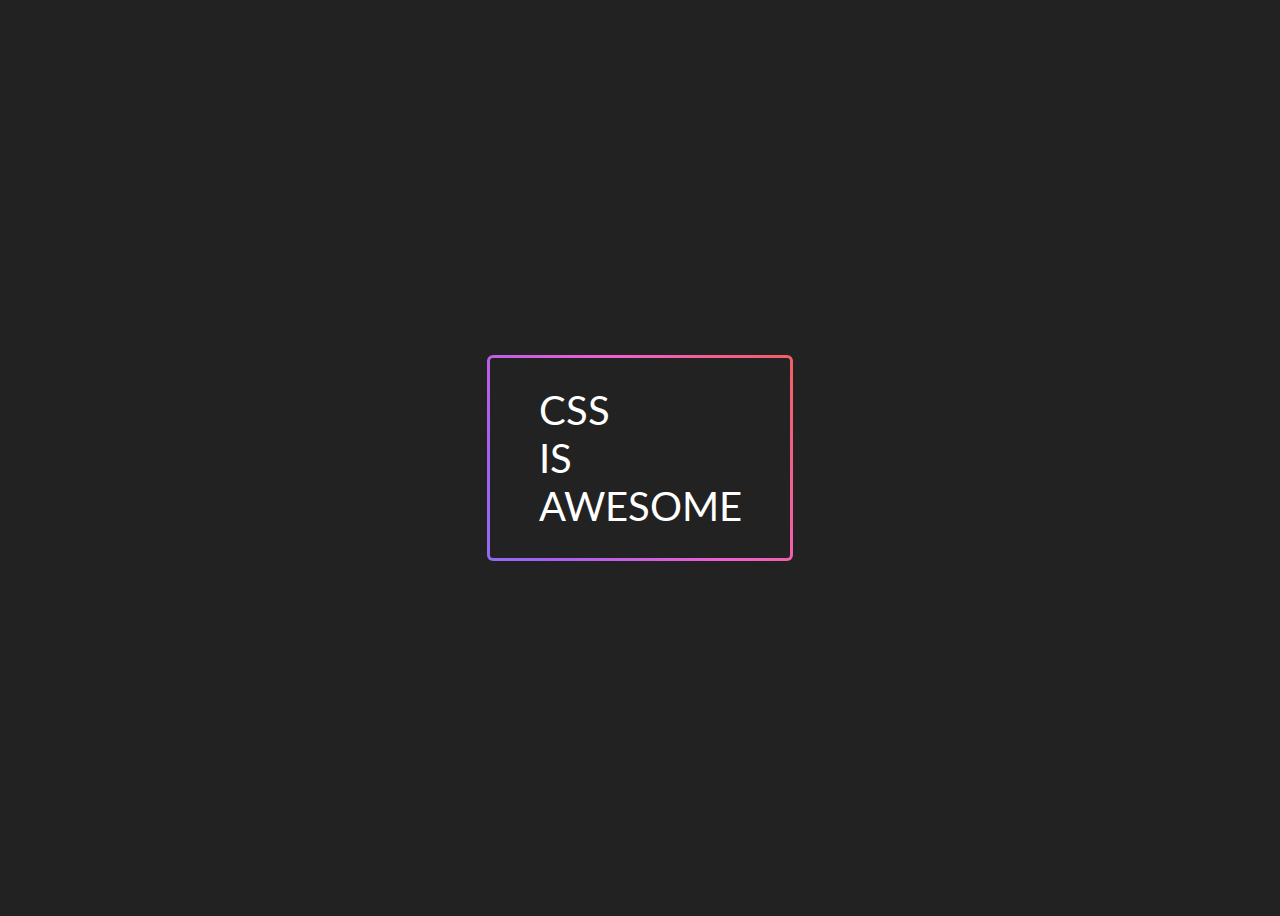
<file: gradient-border.html>
<!DOCTYPE html>
<html lang="en">
  <head>
    <meta charset="UTF-8" />
    <meta http-equiv="X-UA-Compatible" content="IE=edge" />
    <meta name="viewport" content="width=device-width, initial-scale=1.0" />
    <title>Document</title>
    <style>
      @import url("https://fonts.googleapis.com/css?family=Lato:300");
      body {
        display: flex;
        justify-content: center;
        align-items: center;
        height: 100vh;
        background: #222;
      }

      .gradient-border {
        --border-width: 3px;
        position: relative;
        display: flex;
        justify-content: center;
        align-items: center;
        width: 300px;
        height: 200px;
        font-family: Lato, sans-serif;
        font-size: 2.5rem;
        text-transform: uppercase;
        color: white;
        background: #222;
        border-radius: var(--border-width);
      }
      .gradient-border::after {
        position: absolute;
        content: "";
        top: calc(-1 * var(--border-width));
        left: calc(-1 * var(--border-width));
        z-index: -1;
        width: calc(100% + var(--border-width) * 2);
        height: calc(100% + var(--border-width) * 2);
        background: linear-gradient(
          60deg,
          #5f86f2,
          #a65ff2,
          #f25fd0,
          #f25f61,
          #f2cb5f,
          #abf25f,
          #5ff281,
          #5ff2f0
        );
        background-size: 300% 300%;
        background-position: 0 50%;
        border-radius: calc(2 * var(--border-width));
        animation: moveGradient 4s alternate infinite;
      }

      @keyframes moveGradient {
        50% {
          background-position: 100% 50%;
        }
      }
    </style>
  </head>
  <body>
    <div class="gradient-border">css<br />is<br />awesome</div>
  </body>
</html>
</file>
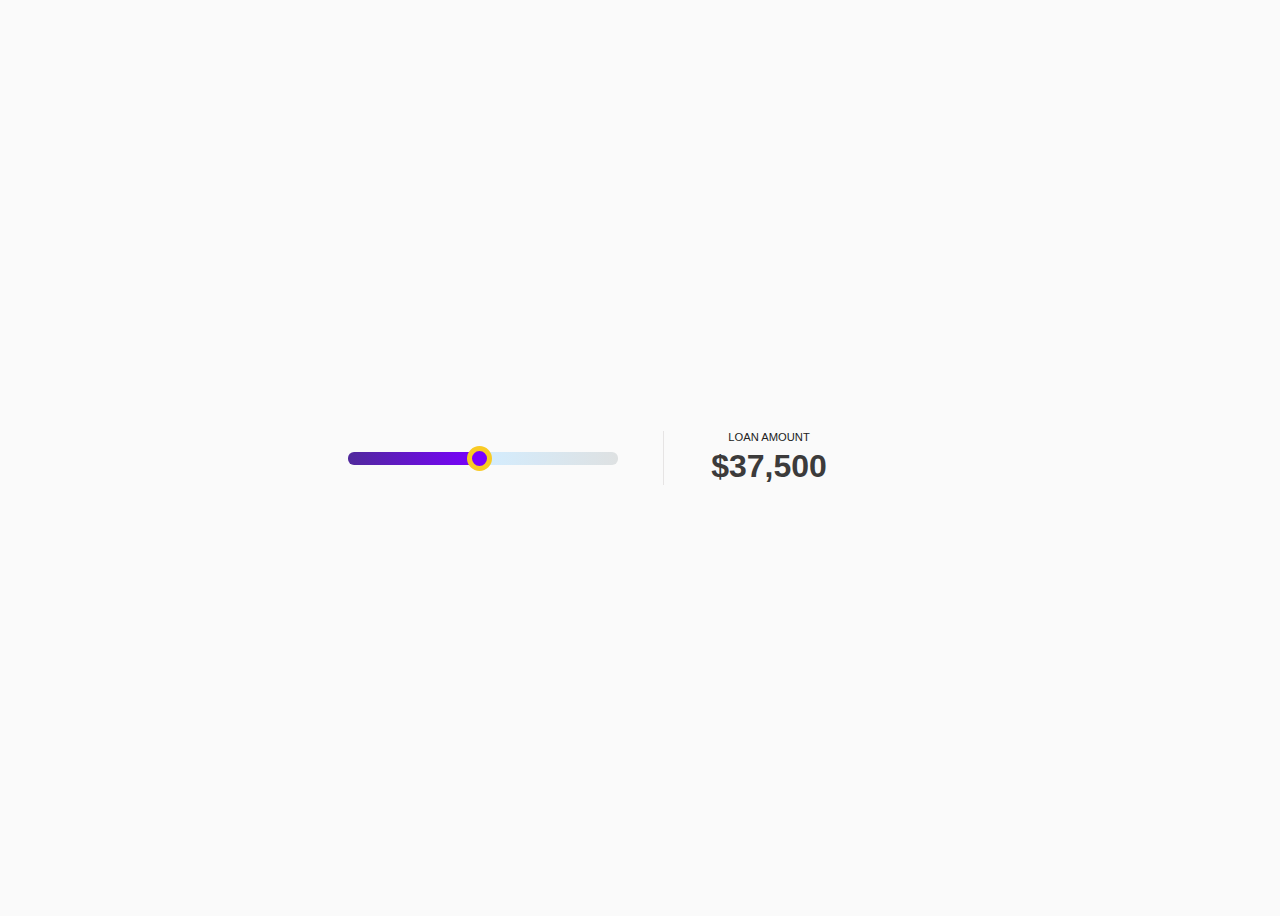
<file: js-slider.html>
<!DOCTYPE html>
<html lang="en">
  <head>
    <meta charset="UTF-8" />
    <meta http-equiv="X-UA-Compatible" content="IE=edge" />
    <meta name="viewport" content="width=device-width, initial-scale=1.0" />
    <title>Document</title>
    <style>
      body {
        background: #fafafa;
        font-family: Helvetica, Arial;
      }

      .container {
        width: 100vw;
        height: 100vh;
        display: flex;
        align-items: center;
        justify-content: center;
      }

      .range {
        display: flex;
        width: 600px;
      }

      .range__slider {
        width: 45%;
      }

      .range__value {
        width: 35%;
        margin-left: 45px;
        text-align: center;
        border-left: #e6e4e4 1px solid;
      }

      .form-group {
        display: flex;
        flex-direction: column;
        justify-content: center;
      }

      .form-group label {
        text-transform: uppercase;
        font-size: 0.7rem;
        color: #222;
        margin-bottom: 5px;
      }

      .form-group span {
        font-size: 2rem;
        font-weight: 600;
        color: #3c3b3b;
      }

      .range__slider label {
        margin-bottom: 10px;
      }

      .range__slider [type="range"] {
        width: 100%;
        -webkit-appearance: none;
        height: 13px;
        border-radius: 6px;
        background: #f1f1f1;
        outline: none;
        padding: 0;
        margin: 0;
      }

      /* custom thumb */
      .range__slider [type="range"]::-webkit-slider-thumb {
        -webkit-appearance: none;
        appearance: none;
        width: 25px;
        height: 25px;
        border-radius: 50%;
        background: #7a00ff;
        border: #f9ca24 5px solid;
        cursor: pointer;
        -webkit-transition: background 0.15s ease-in-out;
        transition: background 0.15s ease-in-out;
      }

      .range__slider [type="range"]::-webkit-slider-thumb:hover {
        background: #f0932b;
      }

      .range__slider [type="range"]::-moz-range-thumb {
        width: 20px;
        height: 20px;
        border: 0;
        border-radius: 50%;
        background: #f0932b;
        border: #f9ca24 5px solid;
        cursor: pointer;
        -webkit-transition: background 0.15s ease-in-out;
        transition: background 0.15s ease-in-out;
      }

      .range__slider [type="range"]::-moz-range-thumb:hover {
        background: #f9ca24;
      }

      /* remove border */
      input::-moz-focus-inner,
      input::-moz-focus-outer {
        border: 0;
      }
    </style>
  </head>
  <body>
    <div class="container">
      <form class="range">
        <div class="form-group range__slider">
          <input type="range" step="500" />
        </div>
        <!--/form-group-->
        <div class="form-group range__value">
          <label>Loan Amount</label>
          <span></span>
        </div>
        <!--/form-group-->
      </form>
    </div>
    <!--/container-->

    <script>
      class Slider {
        constructor(rangeElement, valueElement, options) {
          this.rangeElement = rangeElement;
          this.valueElement = valueElement;
          this.options = options;

          // Attach a listener to "change" event
          this.rangeElement.addEventListener(
            "input",
            this.updateSlider.bind(this)
          );
        }

        // Initialize the slider
        init() {
          this.rangeElement.setAttribute("min", options.min);
          this.rangeElement.setAttribute("max", options.max);
          this.rangeElement.value = options.cur;

          this.updateSlider();
        }

        // Format the money
        asMoney(value) {
          return (
            "$" +
            parseFloat(value).toLocaleString("en-US", {
              maximumFractionDigits: 2,
            })
          );
        }

        generateBackground(rangeElement) {
          if (this.rangeElement.value === this.options.min) {
            return;
          }

          let percentage =
            ((this.rangeElement.value - this.options.min) /
              (this.options.max - this.options.min)) *
            100;
          return (
            "background: linear-gradient(to right, #50299c, #7a00ff " +
            percentage +
            "%, #d3edff " +
            percentage +
            "%, #dee1e2 100%)"
          );
        }

        updateSlider(newValue) {
          this.valueElement.innerHTML = this.asMoney(this.rangeElement.value);
          this.rangeElement.style = this.generateBackground(
            this.rangeElement.value
          );
        }
      }

      let rangeElement = document.querySelector('.range [type="range"]');
      let valueElement = document.querySelector(".range .range__value span");

      let options = {
        min: 2000,
        max: 75000,
        cur: 37500,
      };

      if (rangeElement) {
        let slider = new Slider(rangeElement, valueElement, options);

        slider.init();
      }
    </script>
  </body>
</html>
</file>
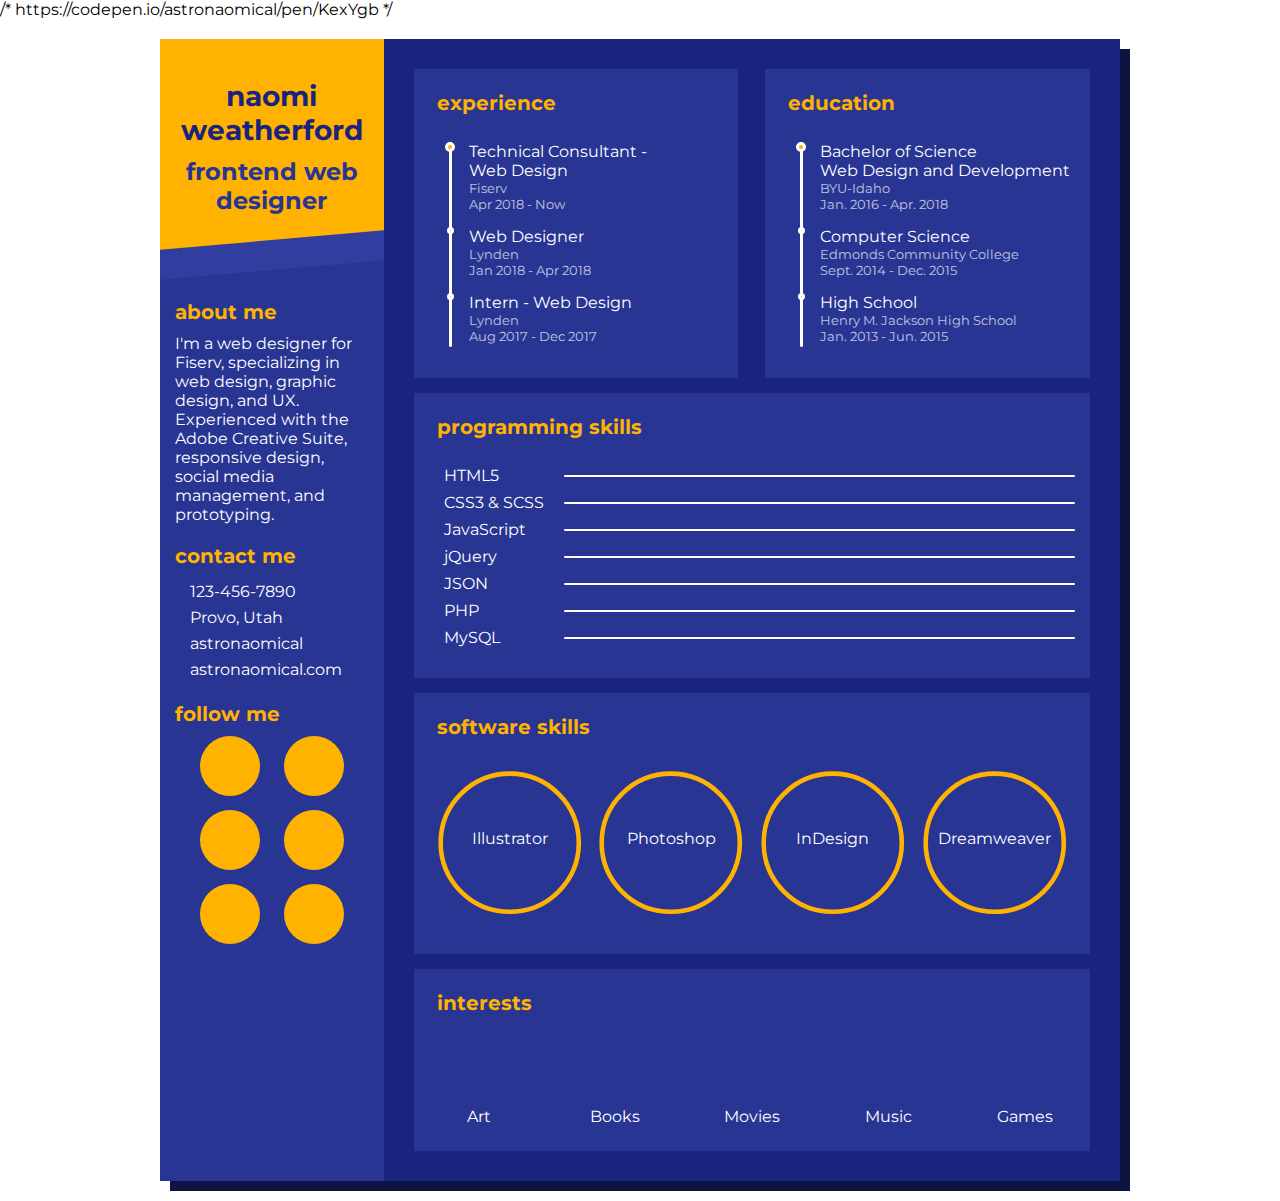
<file: resumeidea.html>
<!DOCTYPE html>
<html lang="en">
  <head>
    /* https://codepen.io/astronaomical/pen/KexYgb */
    <meta charset="UTF-8" />
    <meta http-equiv="X-UA-Compatible" content="IE=edge" />
    <meta name="viewport" content="width=device-width, initial-scale=1.0" />
    <title>Document</title>
    <style>
      @import url("https://fonts.googleapis.com/css?family=Montserrat");
      * {
        outline: none;
      }

      *,
      *:before,
      *:after {
        box-sizing: inherit;
      }

      html,
      body {
        box-sizing: border-box;
        margin: 0;
        padding: 0;
        transition: 0.5s;
        background: #ffffff;
        cursor: default;
        font-family: "Montserrat", sans-serif;
        font-size: 16px;
      }

      a {
        text-decoration: none;
        color: #ffffff;
        display: block;
        transition-duration: 0.3s;
      }

      ul {
        list-style-type: none;
        padding: 0;
      }

      h3 {
        color: #ffb300;
        margin: 10px 0;
        text-transform: lowercase;
        font-size: 1.25em;
      }

      .resume {
        width: 960px;
        background: #1a237e;
        color: #ffffff;
        margin: 20px auto;
        box-shadow: 10px 10px #0e1442;
        position: relative;
        display: flex;
      }

      .resume .base,
      .resume .func {
        box-sizing: border-box;
        float: left;
      }

      .resume .base > div,
      .resume .func > div {
        padding-bottom: 10px;
      }

      .resume .base > div:last-of-type,
      .resume .func > div:last-of-type {
        padding-bottom: 0;
      }

      .resume .base {
        width: 30%;
        padding: 30px 15px;
        background: #283593;
        color: #ffffff;
      }

      .resume .base .profile {
        background: #ffb300;
        padding: 30px 15px 40px 15px;
        margin: -30px -15px 45px -15px;
        position: relative;
        z-index: 2;
      }

      .resume .base .profile::after {
        content: "";
        position: absolute;
        background: #303f9f;
        width: 100%;
        height: 30px;
        bottom: -15px;
        left: 0;
        transform: skewY(-5deg);
        z-index: -1;
      }

      .resume .base .profile .photo img {
        width: 100%;
        border-radius: 50%;
      }

      .resume .base .profile .photo {
        display: flex;
        justify-content: center;
        align-items: center;
      }

      .resume .base .profile .fa-rocket {
        font-size: 100px;
        text-align: center;
        margin: auto;
        color: #283593;
      }

      .resume .base .profile .info {
        text-align: center;
        color: #ffffff;
      }

      .resume .base .profile .info .name {
        margin-top: 10px;
        margin-bottom: 0;
        font-size: 1.75em;
        text-transform: lowercase;
        color: #1a237e;
      }

      .resume .base .profile .info .job {
        margin-top: 10px;
        margin-bottom: 0;
        font-size: 1.5em;
        text-transform: lowercase;
        color: #283593;
      }

      .resume .base .contact div {
        line-height: 24px;
      }

      .resume .base .contact div a:hover {
        color: #fdd835;
      }

      .resume .base .contact div a:hover span::after {
        width: 100%;
      }

      .resume .base .contact div:hover i {
        color: #fdd835;
      }

      .resume .base .contact div i {
        color: #ffb300;
        width: 20px;
        height: 20px;
        font-size: 20px;
        text-align: center;
        margin-right: 15px;
        transition-duration: 0.3s;
      }

      .resume .base .contact div span {
        position: relative;
      }

      .resume .base .contact div span::after {
        content: "";
        position: absolute;
        background: #fdd835;
        height: 1px;
        width: 0;
        bottom: 0;
        left: 0;
        transition-duration: 0.3s;
      }

      .resume .base .follow .box {
        text-align: center;
        vertical-align: middle;
      }

      .resume .base .follow .box a {
        display: inline-block;
        vertical-align: text-bottom;
      }

      .resume .base .follow .box a:hover i {
        background: #fdd835;
        border-radius: 5px;
        transform: rotate(45deg) scale(0.8);
      }

      .resume .base .follow .box a:hover i::before {
        transform: rotate(-45deg) scale(1.5);
      }

      .resume .base .follow .box i {
        display: inline-block;
        font-size: 30px;
        background: #ffb300;
        width: 60px;
        height: 60px;
        border-radius: 50%;
        line-height: 60px;
        color: #283593;
        margin: 0 10px 10px 10px;
        transition-duration: 0.3s;
      }

      .resume .base .follow .box i::before {
        transition-duration: 0.3s;
      }

      .resume .base .follow .box i.fa::before {
        display: block;
      }

      .resume .func {
        width: 100%;
        padding: 30px;
      }

      .resume .func:hover > div {
        transition-duration: 0.5s;
      }

      .resume .func:hover > div:hover h3 i {
        transform: scale(1.25);
      }

      .resume .func:hover > div:not(:hover) {
        opacity: 0.5;
      }

      .resume .func h3 {
        transition-duration: 0.3s;
        margin-top: 0;
      }

      .resume .func h3 i {
        color: #283593;
        background: #ffb300;
        width: 42px;
        height: 42px;
        font-size: 20px;
        line-height: 42px;
        border-radius: 50%;
        text-align: center;
        vertical-align: middle;
        margin-right: 8px;
        transition-duration: 0.3s;
      }

      .resume .func .work,
      .resume .func .edu {
        float: left;
      }

      .resume .func .work small,
      .resume .func .edu small {
        display: block;
        opacity: 0.7;
      }

      .resume .func .work ul li,
      .resume .func .edu ul li {
        position: relative;
        margin-left: 15px;
        padding-left: 25px;
        padding-bottom: 15px;
      }

      .resume .func .work ul li:hover::before,
      .resume .func .edu ul li:hover::before {
        -webkit-animation: circle 1.2s infinite;
        animation: circle 1.2s infinite;
      }

      .resume .func .work ul li:hover span,
      .resume .func .edu ul li:hover span {
        color: #fdd835;
      }

      @-webkit-keyframes circle {
        from {
          box-shadow: 0 0 0 0px #fdd835;
        }
        to {
          box-shadow: 0 0 0 6px rgba(255, 255, 255, 0);
        }
      }

      @keyframes circle {
        from {
          box-shadow: 0 0 0 0px #fdd835;
        }
        to {
          box-shadow: 0 0 0 6px rgba(255, 255, 255, 0);
        }
      }
      .resume .func .work ul li:first-of-type::before,
      .resume .func .edu ul li:first-of-type::before {
        width: 10px;
        height: 10px;
        left: 1px;
      }

      .resume .func .work ul li:last-of-type,
      .resume .func .edu ul li:last-of-type {
        padding-bottom: 3px;
      }

      .resume .func .work ul li:last-of-type::after,
      .resume .func .edu ul li:last-of-type::after {
        border-radius: 1.5px;
      }

      .resume .func .work ul li::before,
      .resume .func .work ul li::after,
      .resume .func .edu ul li::before,
      .resume .func .edu ul li::after {
        content: "";
        display: block;
        position: absolute;
      }

      .resume .func .work ul li::before,
      .resume .func .edu ul li::before {
        width: 7px;
        height: 7px;
        border: 3px solid #ffffff;
        background: #ffb300;
        border-radius: 50%;
        left: 3px;
        z-index: 1;
      }

      .resume .func .work ul li::after,
      .resume .func .edu ul li::after {
        width: 3px;
        height: 100%;
        background: #ffffff;
        left: 5px;
        top: 0;
      }

      .resume .func .work ul li span,
      .resume .func .edu ul li span {
        transition-duration: 0.3s;
      }

      .resume .func .work {
        width: 48%;
        background: #283593;
        padding: 15px;
        margin: 0 4% 15px 0;
      }

      .resume .func .edu {
        width: 48%;
        background: #283593;
        padding: 15px;
      }

      .resume .func .skills-prog {
        clear: both;
        background: #283593;
        padding: 15px;
      }

      .resume .func .skills-prog ul {
        margin-left: 15px;
      }

      .resume .func .skills-prog ul li {
        margin-bottom: 8px;
        display: flex;
        align-items: center;
        transition-duration: 0.3s;
      }

      .resume .func .skills-prog ul li:hover {
        color: #fdd835;
      }

      .resume .func .skills-prog ul li:hover .skills-bar .bar {
        background: #fdd835;
        box-shadow: 0 0 0 1px #fdd835;
      }

      .resume .func .skills-prog ul li span {
        display: block;
        width: 120px;
      }

      .resume .func .skills-prog ul li .skills-bar {
        background: #ffffff;
        height: 2px;
        width: calc(100% - 120px);
        position: relative;
        border-radius: 2px;
      }

      .resume .func .skills-prog ul li .skills-bar .bar {
        position: absolute;
        top: -1px;
        height: 4px;
        background: #ffb300;
        box-shadow: 0 0 0 #ffb300;
        border-radius: 5px;
      }

      .resume .func .skills-soft {
        clear: both;
        background: #283593;
        padding: 15px;
        margin: 15px 0 0;
      }

      .resume .func .skills-soft ul {
        display: flex;
        justify-content: space-between;
        text-align: center;
      }

      .resume .func .skills-soft ul li {
        position: relative;
      }

      .resume .func .skills-soft ul li:hover svg .cbar {
        stroke: #fdd835;
        stroke-width: 4px;
      }

      .resume .func .skills-soft ul li:hover span,
      .resume .func .skills-soft ul li:hover small {
        transform: scale(1.2);
      }

      .resume .func .skills-soft ul li svg {
        width: 95%;
        fill: transparent;
        transform: rotate(-90deg);
      }

      .resume .func .skills-soft ul li svg circle {
        stroke-width: 1px;
        stroke: #ffffff;
      }

      .resume .func .skills-soft ul li svg .cbar {
        stroke-width: 3px;
        stroke: #ffb300;
        stroke-linecap: round;
      }

      .resume .func .skills-soft ul li span,
      .resume .func .skills-soft ul li small {
        position: absolute;
        display: block;
        width: 100%;
        top: 52%;
        transition-duration: 0.3s;
      }

      .resume .func .skills-soft ul li span {
        top: 40%;
      }

      .resume .func .interests {
        background: #283593;
        margin: 15px 0 0;
        padding: 15px;
      }

      .resume .func .interests-items {
        box-sizing: border-box;
        padding: 0 0 15px;
        width: 100%;
        text-align: center;
        display: flex;
        justify-content: space-between;
      }

      .resume .func .interests-items div {
        display: flex;
        flex-direction: column;
        justify-content: center;
        align-items: center;
        width: 100px;
        height: 100px;
        border-radius: 50%;
      }

      .resume .func .interests-items div:hover i {
        transform: scale(1.2);
      }

      .resume .func .interests-items div:hover span {
        color: #fdd835;
        transition-duration: 0.3s;
      }

      .resume .func .interests-items div i {
        font-size: 45px;
        width: 60px;
        height: 60px;
        line-height: 60px;
        color: #ffb300;
        transition-duration: 0.3s;
      }

      .resume .func .interests-items div span {
        display: block;
      }
    </style>
  </head>
  <body>
    <div class="resume">
      <div class="base">
        <div class="profile">
          <div class="photo">
            <!--<img src="" /> -->
            <i class="fas fa-rocket"></i>
          </div>
          <div class="info">
            <h1 class="name">Naomi Weatherford</h1>
            <h2 class="job">Frontend Web Designer</h2>
          </div>
        </div>
        <div class="about">
          <h3>About Me</h3>
          I'm a web designer for Fiserv, specializing in web design, graphic
          design, and UX. Experienced with the Adobe Creative Suite, responsive
          design, social media management, and prototyping.
        </div>
        <div class="contact">
          <h3>Contact Me</h3>
          <div class="call">
            <a href="tel:123-456-7890"
              ><i class="fas fa-phone"></i><span>123-456-7890</span></a
            >
          </div>
          <div class="address">
            <a href="https://goo.gl/maps/fiTBGT6Vnhy"
              ><i class="fas fa-map-marker"></i><span>Provo, Utah</span></a
            >
          </div>
          <div class="email">
            <a href="mailto:astronaomical@gmail.com"
              ><i class="fas fa-envelope"></i><span>astronaomical</span></a
            >
          </div>
          <div class="website">
            <a href="http://astronaomical.com/" target="_blank">
              <i class="fas fa-home"></i><span>astronaomical.com</span></a
            >
          </div>
        </div>
        <div class="follow">
          <h3>Follow Me</h3>
          <div class="box">
            <a href="https://www.facebook.com/astronaomical/" target="_blank"
              ><i class="fab fa-facebook"></i
            ></a>
            <a href="https://www.instagram.com/astronaomical/" target="_blank"
              ><i class="fab fa-instagram"></i
            ></a>
            <a href="https://www.pinterest.com/astronaomical/" target="_blank"
              ><i class="fab fa-pinterest"></i
            ></a>
            <a
              href="https://www.linkedin.com/in/naomi-weatherford-758385112/"
              target="_blank"
              ><i class="fab fa-linkedin"></i
            ></a>
            <a href="https://codepen.io/astronaomical/" target="_blank"
              ><i class="fab fa-codepen"></i
            ></a>
            <a href="https://www.behance.net/astronaomical" target="_blank"
              ><i class="fab fa-behance"></i
            ></a>
          </div>
        </div>
      </div>
      <div class="func">
        <div class="work">
          <h3><i class="fa fa-briefcase"></i>Experience</h3>
          <ul>
            <li>
              <span>Technical Consultant -<br />Web Design</span
              ><small>Fiserv</small><small>Apr 2018 - Now</small>
            </li>
            <li>
              <span>Web Designer</span><small>Lynden</small
              ><small>Jan 2018 - Apr 2018</small>
            </li>
            <li>
              <span>Intern - Web Design</span><small>Lynden</small
              ><small>Aug 2017 - Dec 2017</small>
            </li>
          </ul>
        </div>
        <div class="edu">
          <h3><i class="fa fa-graduation-cap"></i>Education</h3>
          <ul>
            <li>
              <span>Bachelor of Science<br />Web Design and Development</span
              ><small>BYU-Idaho</small><small>Jan. 2016 - Apr. 2018</small>
            </li>
            <li>
              <span>Computer Science</span
              ><small>Edmonds Community College</small
              ><small>Sept. 2014 - Dec. 2015</small>
            </li>
            <li>
              <span>High School</span><small>Henry M. Jackson High School</small
              ><small>Jan. 2013 - Jun. 2015</small>
            </li>
          </ul>
        </div>
        <div class="skills-prog">
          <h3><i class="fas fa-code"></i>Programming Skills</h3>
          <ul>
            <li data-percent="95">
              <span>HTML5</span>
              <div class="skills-bar">
                <div class="bar"></div>
              </div>
            </li>
            <li data-percent="90">
              <span>CSS3 & SCSS</span>
              <div class="skills-bar">
                <div class="bar"></div>
              </div>
            </li>
            <li data-percent="60">
              <span>JavaScript</span>
              <div class="skills-bar">
                <div class="bar"></div>
              </div>
            </li>
            <li data-percent="50">
              <span>jQuery</span>
              <div class="skills-bar">
                <div class="bar"></div>
              </div>
            </li>
            <li data-percent="40">
              <span>JSON</span>
              <div class="skills-bar">
                <div class="bar"></div>
              </div>
            </li>
            <li data-percent="55">
              <span>PHP</span>
              <div class="skills-bar">
                <div class="bar"></div>
              </div>
            </li>
            <li data-percent="40">
              <span>MySQL</span>
              <div class="skills-bar">
                <div class="bar"></div>
              </div>
            </li>
          </ul>
        </div>
        <div class="skills-soft">
          <h3><i class="fas fa-bezier-curve"></i>Software Skills</h3>
          <ul>
            <li data-percent="90">
              <svg viewbox="0 0 100 100">
                <circle cx="50" cy="50" r="45"></circle>
                <circle class="cbar" cx="50" cy="50" r="45"></circle></svg
              ><span>Illustrator</span><small></small>
            </li>
            <li data-percent="75">
              <svg viewbox="0 0 100 100">
                <circle cx="50" cy="50" r="45"></circle>
                <circle class="cbar" cx="50" cy="50" r="45"></circle></svg
              ><span>Photoshop</span><small></small>
            </li>
            <li data-percent="85">
              <svg viewbox="0 0 100 100">
                <circle cx="50" cy="50" r="45"></circle>
                <circle class="cbar" cx="50" cy="50" r="45"></circle></svg
              ><span>InDesign</span><small></small>
            </li>
            <li data-percent="65">
              <svg viewbox="0 0 100 100">
                <circle cx="50" cy="50" r="45"></circle>
                <circle class="cbar" cx="50" cy="50" r="45"></circle></svg
              ><span>Dreamweaver</span><small></small>
            </li>
          </ul>
        </div>
        <div class="interests">
          <h3><i class="fas fa-star"></i>Interests</h3>
          <div class="interests-items">
            <div class="art">
              <i class="fas fa-palette"></i><span>Art</span>
            </div>
            <div class="art"><i class="fas fa-book"></i><span>Books</span></div>
            <div class="movies">
              <i class="fas fa-film"></i><span>Movies</span>
            </div>
            <div class="music">
              <i class="fas fa-headphones"></i><span>Music</span>
            </div>
            <div class="games">
              <i class="fas fa-gamepad"></i><span>Games</span>
            </div>
          </div>
        </div>
      </div>
    </div>
    <script>
      (function () {
        $(".skills-prog li")
          .find(".skills-bar")
          .each(function (i) {
            $(this)
              .find(".bar")
              .delay(i * 150)
              .animate(
                {
                  width: $(this).parents().attr("data-percent") + "%",
                },
                1000,
                "linear",
                function () {
                  return $(this).css({
                    "transition-duration": ".5s",
                  });
                }
              );
          });

        $(".skills-soft li")
          .find("svg")
          .each(function (i) {
            var c, cbar, circle, percent, r;
            circle = $(this).children(".cbar");
            r = circle.attr("r");
            c = Math.PI * (r * 2);
            percent = $(this).parent().data("percent");
            cbar = ((100 - percent) / 100) * c;
            circle.css({
              "stroke-dashoffset": c,
              "stroke-dasharray": c,
            });
            circle.delay(i * 150).animate(
              {
                strokeDashoffset: cbar,
              },
              1000,
              "linear",
              function () {
                return circle.css({
                  "transition-duration": ".3s",
                });
              }
            );
            $(this)
              .siblings("small")
              .prop("Counter", 0)
              .delay(i * 150)
              .animate(
                {
                  Counter: percent,
                },
                {
                  duration: 1000,
                  step: function (now) {
                    return $(this).text(Math.ceil(now) + "%");
                  },
                }
              );
          });
      }.call(this));

      //# sourceMappingURL=[data-uri]
      //# sourceURL=coffeescript
    </script>
  </body>
</html>
</file>
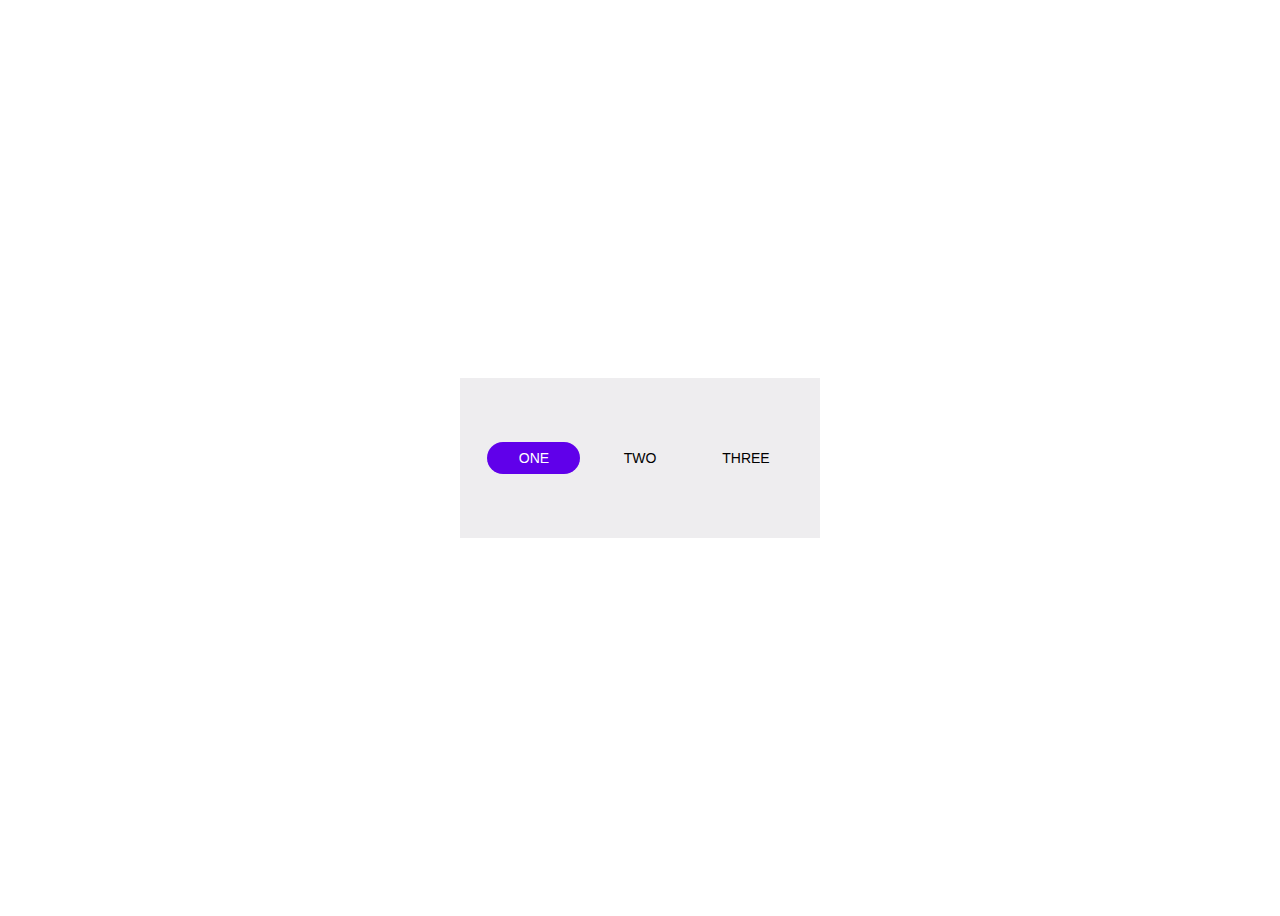
<file: stretch-button.html>
<!DOCTYPE html>
<html lang="en">
  <head>
    <meta charset="UTF-8" />
    <meta http-equiv="X-UA-Compatible" content="IE=edge" />
    <meta name="viewport" content="width=device-width, initial-scale=1.0" />
    <title>Document</title>
    <style>
      body {
        align-items: center;
        display: flex;
        font-family: sans-serif;
        font-size: 14px;
        justify-content: center;
        height: 100vh;
      }
      .container {
        align-items: center;
        background: #eeedef;
        display: flex;
        height: 160px;
        justify-content: center;
        position: relative;
        width: 360px;
      }
      .bar {
        align-items: center;
        box-sizing: border-box;
        display: flex;
        height: 32px;
        left: 0;
        padding: 0 21px;
        position: absolute;
        width: 100%;
      }
      .bar-purple {
        background: #6000ea;
        color: white;
        clip-path: polygon(
          360px 0,
          360px 32px,
          43px 32px,
          39.775442px 31.67494px,
          36.772078px 30.74264px,
          34.054248px 29.26745px,
          31.686292px 27.31371px,
          29.732549px 24.94575px,
          28.257359px 22.22792px,
          27.325063px 19.22456px,
          27px 16px,
          27.325063px 12.77544px,
          28.257359px 9.77208px,
          29.732549px 7.05425px,
          31.686292px 4.68629px,
          34.054248px 2.73255px,
          36.772078px 1.25736px,
          39.775442px 0.32506px,
          43px 0
        );
        transition: clip-path 200ms cubic-bezier(0.4, 0, 0.2, 1);
      }
      .option {
        cursor: pointer;
        line-height: 142px;
        text-align: center;
        width: 33.33%;
      }
      .bar-outer {
        clip-path: polygon(0 0, 120px 0, 120px 32px, 0 32px);
        clip-path: polygon(
          0 0,
          0 32px,
          104px 32px,
          107.22456px 31.67494px,
          110.22792px 30.74264px,
          112.94575px 29.26745px,
          115.31371px 27.31371px,
          117.26745px 24.94575px,
          118.74264px 22.22792px,
          119.67494px 19.22456px,
          120px 16px,
          119.67494px 12.77544px,
          118.74264px 9.77208px,
          117.26745px 7.05425px,
          115.31371px 4.68629px,
          112.94575px 2.73255px,
          110.22792px 1.25736px,
          107.22456px 0.32506px,
          104px 0
        );
        height: 32px;
        pointer-events: none;
        transition: clip-path 200ms cubic-bezier(0.4, 0, 0.2, 1);
        width: 100%;
      }
      .bar-outer.pos2 .bar-purple {
        clip-path: polygon(
          360px 0,
          360px 32px,
          149px 32px,
          145.775442px 31.67494px,
          142.772078px 30.74264px,
          140.054248px 29.26745px,
          137.686292px 27.31371px,
          135.732549px 24.94575px,
          134.257359px 22.22792px,
          133.325063px 19.22456px,
          133px 16px,
          133.325063px 12.77544px,
          134.257359px 9.77208px,
          135.732549px 7.05425px,
          137.686292px 4.68629px,
          140.054248px 2.73255px,
          142.772078px 1.25736px,
          145.775442px 0.32506px,
          149px 0
        );
      }
      .bar-outer.pos2 {
        clip-path: polygon(
          0 0,
          0 32px,
          210px 32px,
          213.22456px 31.67494px,
          216.22792px 30.74264px,
          218.94575px 29.26745px,
          221.31371px 27.31371px,
          223.26745px 24.94575px,
          224.74264px 22.22792px,
          225.67494px 19.22456px,
          226px 16px,
          225.67494px 12.77544px,
          224.74264px 9.77208px,
          223.26745px 7.05425px,
          221.31371px 4.68629px,
          218.94575px 2.73255px,
          216.22792px 1.25736px,
          213.22456px 0.32506px,
          210px 0
        );
      }
      .bar-outer.pos3 .bar-purple {
        clip-path: polygon(
          360px 0,
          360px 32px,
          256px 32px,
          252.775442px 31.67494px,
          249.772078px 30.74264px,
          247.054248px 29.26745px,
          244.686292px 27.31371px,
          242.732549px 24.94575px,
          241.257359px 22.22792px,
          240.325063px 19.22456px,
          240px 16px,
          240.325063px 12.77544px,
          241.257359px 9.77208px,
          242.732549px 7.05425px,
          244.686292px 4.68629px,
          247.054248px 2.73255px,
          249.772078px 1.25736px,
          252.775442px 0.32506px,
          256px 0
        );
      }
      .bar-outer.pos3 {
        clip-path: polygon(0 0, 333px 0, 333px 32px, 0 32px);
        clip-path: polygon(
          0 0,
          0 32px,
          317px 32px,
          320.22456px 31.67494px,
          323.22792px 30.74264px,
          325.94575px 29.26745px,
          328.31371px 27.31371px,
          330.26745px 24.94575px,
          331.74264px 22.22792px,
          332.67494px 19.22456px,
          333px 16px,
          332.67494px 12.77544px,
          331.74264px 9.77208px,
          330.26745px 7.05425px,
          328.31371px 4.68629px,
          325.94575px 2.73255px,
          323.22792px 1.25736px,
          320.22456px 0.32506px,
          317px 0
        );
      }
      .bar-outer.left .bar-purple {
        transition-delay: 0;
      }
      .bar-outer.left {
        transition-delay: 80ms;
      }
      .bar-outer.right .bar-purple {
        transition-delay: 80ms;
      }
      .bar-outer.right {
        transition-delay: 0;
      }
    </style>
  </head>
  <body>
    <div class="container">
      <div class="bar bar-grey">
        <div class="option">ONE</div>
        <div class="option">TWO</div>
        <div class="option">THREE</div>
      </div>
      <div class="bar-outer">
        <div class="bar bar-purple">
          <div class="option">ONE</div>
          <div class="option">TWO</div>
          <div class="option">THREE</div>
        </div>
      </div>
    </div>
    <script>
      const barOuter = document.querySelector(".bar-outer");
      const options = document.querySelectorAll(".bar-grey .option");
      let current = 1;
      options.forEach((option, i) => (option.index = i + 1));
      options.forEach((option) =>
        option.addEventListener("click", function () {
          barOuter.className = "bar-outer";
          barOuter.classList.add(`pos${option.index}`);
          if (option.index > current) {
            barOuter.classList.add("right");
          } else if (option.index < current) {
            barOuter.classList.add("left");
          }
          current = option.index;
        })
      );
    </script>
  </body>
</html>
</file>
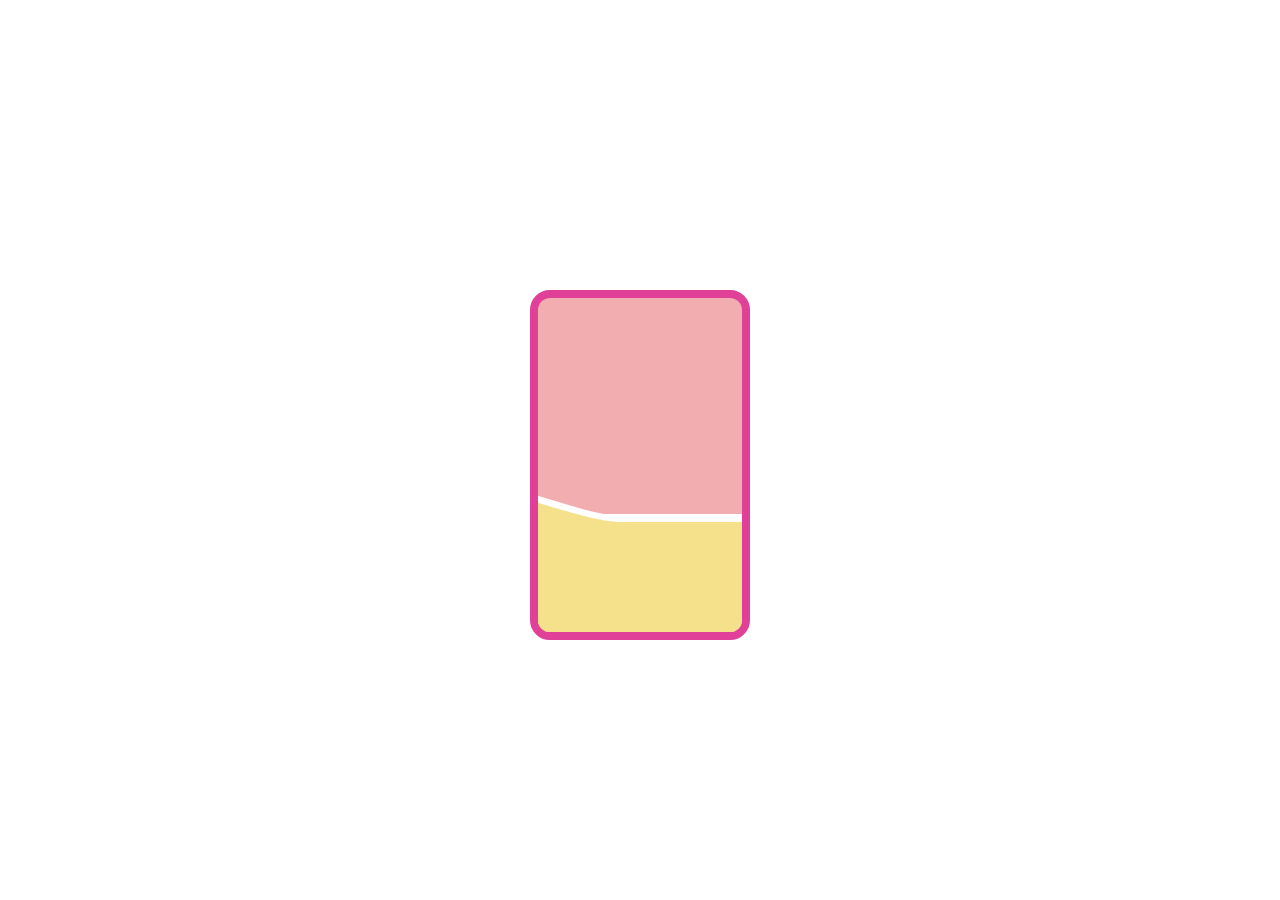
<file: takemedown.html>
<!DOCTYPE html>
<html lang="en">
  <head>
    <meta charset="UTF-8" />
    <meta http-equiv="X-UA-Compatible" content="IE=edge" />
    <meta name="viewport" content="width=device-width, initial-scale=1.0" />
    <title>Document</title>
    <style>
      * {
        margin: 0;
        position: relative;
        animation-fill-mode: forwards;
      }

      html,
      body {
        font-family: "Open Sans Condensed", sans-serif;
        height: 100%;
        background-color: white;
      }

      #badge {
        width: 220px;
        height: 350px;
        top: calc(50% - 160px);
        margin: 0 auto;
        overflow: hidden;
      }

      #frame {
        height: 100%;
        background-color: #f2adb1;
        border: 8px solid #e04097;
        box-sizing: border-box;
        border-radius: 20px;
      }

      #foreground,
      #background {
        position: absolute;
        z-index: 2;
        width: 204px;
        height: 284px;
        bottom: 0px;
        border-radius: 12px;
        overflow: hidden;
      }

      #titles {
        position: absolute;
        z-index: 3;
        bottom: 25px;
        text-align: center;
        text-transform: uppercase;
        width: 204px;
      }

      /* ~~ Text Styles ~~ */
      h1 {
        background-color: #e04097;
        /* replace 'white' with your own color */
        color: white;
        animation-name: enterLeft;
        animation-duration: 2s;
        animation-delay: 3s;
        left: -100%;
      }

      h2 {
        background-color: #ec6890;
        font-weight: 200;
        color: white;
        animation-name: enterRight;
        animation-duration: 2s;
        animation-delay: 3s;
        right: -110%;
      }

      /* ~~ Background Styles ~~ */
      #ground1,
      #ground2 {
        background-color: #f5e08b;
        border-top: 8px solid white;
        position: absolute;
        width: 204px;
        height: 110px;
        bottom: 0;
        z-index: 2;
      }

      #ground2 {
        border: none;
        height: 30px;
      }

      .insideSun {
        fill: #e04097;
      }

      .outsideSun {
        fill: #ec6890;
      }

      #sun {
        width: 90%;
        top: 110%;
        animation-name: riseUp;
        animation-duration: 5s;
        animation-delay: 0s;
      }

      /* ~~ FOREGROUND STYLES ~~ */
      /* ~~~ Hill Style ~~~ */
      #foothills {
        position: absolute;
        z-index: 2;
        bottom: 3px;
        width: 302px;
        animation-name: enterLeft;
        animation-duration: 5s;
        animation-delay: 1s;
        left: -110%;
      }

      .hill {
        fill: #f5e08b;
      }

      .hillBorder {
        fill: #fff;
      }

      /* ~~~ Wheat Style ~~~ */
      #prairie {
        position: absolute;
        z-index: 2;
        animation-name: riseUp;
        animation-duration: 2s;
        animation-delay: 4s;
        top: 110%;
        margin-top: 40px;
      }

      .wheatHighlight {
        fill: #fff;
      }

      .wheat {
        fill: #ec9f59;
      }

      /* ~~~ Mountain Style ~~~ */

      .mountain {
        fill: #fff;
      }
      .mountainBorder {
        fill: #333;
      }

      /* ~~~~ ANIMATIONS ~~~~~ */
      .rotate {
        animation-name: rotate;
        animation-duration: 6s;
        animation-delay: 6s;
        animation-iteration-count: infinite;
        animation-timing-function: ease-in-out;
        -webkit-transform-origin: 50% 150%;
        width: 204px;
        height: 284px;
      }

      @keyframes enterLeft {
        from {
          left: -110%;
        }
        to {
          left: 0;
        }
      }
      @keyframes enterRight {
        from {
          right: -110%;
        }
        to {
          right: 0;
        }
      }
      @keyframes riseUp {
        from {
          top: 110%;
        }
        to {
          top: -60px;
        }
      }
      @keyframes dropIn {
        from {
          top: -110%;
        }
        to {
          top: 0;
        }
      }
      @keyframes pulse {
        0% {
          -webkit-transform: scale(1, 1);
        }
        50% {
          -webkit-transform: scale(0.9, 0.9);
        }
        100% {
          -webkit-transform: scale(1, 1);
        }
      }
      @keyframes rotate {
        0% {
          -webkit-transform: rotate(0deg);
        }
        25% {
          -webkit-transform: rotate(1deg);
        }
        75% {
          -webkit-transform: rotate(-1deg);
        }
        100% {
          -webkit-transform: rotate(0deg);
        }
      }
    </style>
  </head>
  <body>
    <div id="badge">
      <div id="frame">
        <div id="background">
          <svg
            id="sun"
            xmlns="http://www.w3.org/2000/svg"
            viewBox="0 0 204 284"
          >
            <circle class="outsideSun" cx="111.4203" cy="209.3872" r="83.027" />
            <circle class="insideSun" cx="111.4203" cy="209.3872" r="56.8978" />
          </svg>
          <div id="ground1"></div>
          <svg
            id="foothills"
            xmlns="http://www.w3.org/2000/svg"
            viewBox="0 0 302.201 298.2029"
          >
            <path
              class="hill"
              d="M178.8155,175.996S102.63,137.1352,66.911,136.6305,0,153.9847,0,153.9847V298.2029H302.201V188.1046c-38.2117,0-121.1137-43.3526-156.3047-28.12"
            />
            <path
              class="hillBorder"
              d="M.1936,150.91c1.2979-.7407,32.1953-18.1216,68.21-17.6338,20.35.2866,52.8789,12.4087,77.7871,23.1338,22.1255-9,59.4507,2.5518,95.56,13.7271,23.4888,7.269,45.6748,14.1348,60.4507,14.1348v6.6113c-15.5591-.8691-40.0967-7.4248-62.4341-14.3374-29.7261-9.1987-62.9531-19.481-83.93-15.89,14.1,6.3369,24.147,11.42,25.2573,11.9844l-3.041,5.98c-.75-.3813-75.4307-38.1528-109.7441-38.6362-29.58-.4092-61.269,14.9325-68.1152,18.4793Zm305.3618,149.147"
            />
          </svg>
        </div>
        <div id="foreground">
          <div class="rotate">
            <svg
              id="prairie"
              xmlns="http://www.w3.org/2000/svg"
              viewBox="0 0 204 284"
            >
              <path
                class="wheat"
                d="M70.8,62.514a113.4391,113.4391,0,0,0-.7177-16.46c-1.2024-11.03-4.16-21.5793-7.2887-32.1835a.2978.2978,0,0,0-.576.1506,201.3514,201.3514,0,0,1,5.9484,30.85,108.388,108.388,0,0,1,.5143,15.2316c-.0142.4256-.0379.8512-.0645,1.2775C63.6919,72.1849,55.79,74.2787,59.5086,88.8915c-4.24-4.9109-10.106-5.3821-16.7953-10.204-3.168-6.0558-6.971-11.8725-9.47-18.1889C29.1,50.02,28.9417,38.4188,25.4952,27.7268c-.2287-.7094-1.343-.4273-1.1257.2948,3.2568,10.7879,3.4464,22.2514,7.1392,32.93a104.2728,104.2728,0,0,0,6.6532,14.086c1.8167,3.4608,3.6073,6.95,5.5478,10.3478,1.14,4.3993,1.7225,8.5977,3.72,11.4655,4.41,6.1382,11.6884,5.2572,16.8646,8.1484a29.4388,29.4388,0,0,0,.9362,5.7747c-4.8036-5.5637-11.6923-5.4253-19.5017-12.3721,4.7158,6.9676,4.0707,15.52,7.4228,20.3308,4.41,6.14,11.6881,5.2579,16.8642,8.149a29.4078,29.4078,0,0,0,.9364,5.7757c-4.8036-5.5637-11.6928-5.4257-19.5025-12.375,4.7169,6.97,4.0709,15.5228,7.423,20.3333,4.4107,6.1386,11.6884,5.2572,16.8648,8.1494a29.3947,29.3947,0,0,0,.9365,5.7741c-4.804-5.5631-11.6929-5.4257-19.5029-12.3728,4.7164,6.968,4.0706,15.5219,7.4231,20.3318,4.7332,6.5874,12.7693,5.09,17.9645,8.8463A48.9979,48.9979,0,0,0,80.0071,160.34c3.204-4.7989,9.6375-7.6412,10.4535-14.9459.5686-5.8356-4.1808-12.9783-3.479-21.3624-3.432,9.9469-9.5631,13.1762-10.9764,20.4822a39.0631,39.0631,0,0,0-1.7193-6.0569c3.204-4.799,9.6363-7.642,10.4535-14.9459.5688-5.8346-4.1814-12.9786-3.479-21.3624-3.4323,9.9475-9.5635,13.1768-10.9764,20.4822a39.0545,39.0545,0,0,0-1.72-6.0563c3.204-4.799,9.6366-7.641,10.453-14.9463.5688-5.8346-4.1812-12.9777-3.4787-21.3631-3.4323,9.9475-9.563,13.1788-10.9762,20.4831a38.9919,38.9919,0,0,0-1.72-6.0563c3.204-4.799,9.6369-7.6416,10.4535-14.9459.3724-3.8245-1.5342-8.2153-2.6984-13.144C70.6932,65.2171,70.7517,63.8427,70.8,62.514Z"
              />
              <path
                class="wheat"
                d="M45.7145,51.2227c.1837,12.3865-6.4476,17.8835,10.5479,32.1934C55.8829,77.015,61.4649,71.04,58.4491,63.51c-1.7492-4.1949-6.68-7.5776-10.3713-12.4787C47.0019,46.48,46.1258,41.8787,45.18,37.3a62.45,62.45,0,0,0-3.5393-12.02c-1.9692-4.6344-4.4165-9.0641-5.2976-14.0709-.1183-.6794-1.1233-.3968-1.0252.2676a47.7286,47.7286,0,0,0,3.46,11.3552A75.1155,75.1155,0,0,1,43.3041,37.79C44.1421,42.0826,44.788,46.6867,45.7145,51.2227Z"
              />
              <path
                class="wheat"
                d="M92.68,152.1127c-6.0339,8.8172-13.3914,8.9467-7.6977,25.6393-4.0216-7.9925-10.9255-2.81-18.73-9.7516,4.002,5.91,3.6367,9.3787,6.4817,13.4592,3.86,5.3734,10.3086,4.4076,14.7179,7.1566l13.2,56.303,4.0565-6.9289L88.0378,179.1c4.2187-2.0291,7.0526-4.3385,7.7921-10.9569C96.3138,163.1936,92.0856,159.225,92.68,152.1127Z"
              />
              <path
                class="wheatHighlight"
                d="M77.9769,167.2533c-1.1329-.4861-2.265-.9517-3.3776-1.4341-1.7356-2.1447-3.7152-4.0377-5.2794-6.3365a.1919.1919,0,0,0-.3321.192,21.2,21.2,0,0,0,3.8727,5.3567,18.7981,18.7981,0,0,1-7.9654-6.2637c-.0993-.1467-.3426-.0074-.24.14,2.9094,4.189,8.0342,7.9171,13.1559,8.7358C78.0293,167.6793,78.2188,167.3571,77.9769,167.2533Z"
              />
              <path
                class="wheatHighlight"
                d="M81.2642,155.5708c.75-.9784,1.5081-1.9393,2.2432-2.9048.464-2.7188,1.263-5.3388,1.5022-8.11a.192.192,0,0,1,.3838.0057,21.2042,21.2042,0,0,1-.7547,6.5662,18.7949,18.7949,0,0,0,3.8792-9.3607c.0154-.1761.2961-.1744.2778.004-.4864,5.0779-3.13,10.8367-7.1951,14.0578C81.4263,155.9676,81.1038,155.7787,81.2642,155.5708Z"
              />
              <path
                class="wheatHighlight"
                d="M72.1609,145.01c-1.1324-.4858-2.265-.9517-3.3776-1.4341-1.736-2.1441-3.7155-4.0372-5.279-6.3371a.1924.1924,0,0,0-.3322.1935,21.194,21.194,0,0,0,3.8724,5.3557,18.8037,18.8037,0,0,1-7.9658-6.2631c-.0993-.1467-.3423-.008-.2393.1393,2.909,4.19,8.0339,7.9177,13.1559,8.7358C72.2131,145.4348,72.4028,145.1135,72.1609,145.01Z"
              />
              <path
                class="wheatHighlight"
                d="M75.4482,133.3272c.75-.9785,1.5087-1.9389,2.2438-2.9044.4638-2.72,1.262-5.3386,1.5012-8.1093a.1925.1925,0,0,1,.3848.0055,21.2,21.2,0,0,1-.756,6.5655,18.7858,18.7858,0,0,0,3.88-9.3594c.0155-.1776.2955-.1747.2777.0041-.4865,5.077-3.1308,10.8364-7.1959,14.0565C75.61,133.7231,75.2881,133.5361,75.4482,133.3272Z"
              />
              <path
                class="wheatHighlight"
                d="M66.3452,122.7671c-1.1328-.4877-2.2653-.9526-3.3779-1.435-1.7356-2.1447-3.7152-4.0377-5.2794-6.3365a.192.192,0,0,0-.3319.1929,21.2006,21.2006,0,0,0,3.8719,5.3554,18.7975,18.7975,0,0,1-7.9649-6.2634c-.1-.146-.3426-.0074-.2393.1392,2.9093,4.1906,8.0339,7.9178,13.1562,8.7368C66.3975,123.1906,66.5869,122.87,66.3452,122.7671Z"
              />
              <path
                class="wheatHighlight"
                d="M69.6319,111.0842c.75-.98,1.5087-1.9389,2.2435-2.9053.4644-2.7194,1.2631-5.3389,1.5022-8.11a.1923.1923,0,0,1,.3844.0061,21.2,21.2,0,0,1-.7559,6.5654,18.788,18.788,0,0,0,3.88-9.36c.0151-.1771.2952-.1741.2772.0037-.4861,5.0789-3.13,10.8367-7.1957,14.0575C69.7945,111.4788,69.4721,111.2925,69.6319,111.0842Z"
              />
              <path
                class="wheatHighlight"
                d="M60.529,100.5226c-1.1329-.4862-2.2646-.9524-3.3776-1.4341-1.736-2.1441-3.7154-4.0387-5.2794-6.3365a.192.192,0,0,0-.3319.1929A21.1809,21.1809,0,0,0,55.4124,98.3a18.7875,18.7875,0,0,1-7.9655-6.2622c-.0993-.1467-.3419-.0086-.239.1386,2.9093,4.1906,8.0341,7.9187,13.1552,8.737C60.5818,100.9479,60.7709,100.6264,60.529,100.5226Z"
              />
              <path
                class="wheatHighlight"
                d="M63.8158,88.84c.7505-.9781,1.5086-1.9389,2.2443-2.904.4638-2.72,1.2621-5.3386,1.5018-8.109a.1919.1919,0,0,1,.3836.0048,21.2021,21.2021,0,0,1-.7554,6.5658,18.788,18.788,0,0,0,3.88-9.36c.0158-.1767.2949-.1751.2772.0037-.4858,5.0783-3.1306,10.8373-7.1955,14.0585C63.9789,89.2362,63.6562,89.0489,63.8158,88.84Z"
              />
              <path
                class="wheatHighlight"
                d="M54.317,76.3582c.2334-1.21.4858-2.4082.7118-3.6-.7958-2.6418-1.25-5.3425-2.27-7.929a.1922.1922,0,0,1,.3466-.1658,21.2654,21.2654,0,0,1,2.2507,6.2134,18.7823,18.7823,0,0,0-.7-10.1083c-.0644-.1649.1859-.2872.25-.1192,1.8292,4.7608,2.0307,11.0948-.173,15.7911C54.639,76.64,54.2666,76.6161,54.317,76.3582Z"
              />
              <path
                class="wheat"
                d="M159.7329,93.5472c2.917-7.2536,4.5835-14.7916,6.1621-22.42a.21.21,0,0,0-.4077-.0973,141.9555,141.9555,0,0,1-6.5519,21.1463,75.1014,75.1014,0,0,1-3.7791,7.9133c-7.5373,5.3306-13.6518,3.297-15.4822,19.5231,3.7169-2.8059,9.5742-1.8375,12.9113-6.6912,1.77-2.6545,1.88-6.8006,3.22-10.87A85.3163,85.3163,0,0,0,159.7329,93.5472Z"
              />
              <path
                class="wheat"
                d="M147.1025,99.5522c.2263-3.4469-2.1085-7.435-2.83-12.074.7942-2.91,1.6907-5.7945,2.5448-8.686a44.057,44.057,0,0,0,1.7937-8.645c.3163-3.5342.2666-7.1,1.3825-10.5042.1514-.461-.5668-.6188-.7268-.1738a33.6184,33.6184,0,0,0-1.6208,8.2059,52.986,52.986,0,0,1-2.1572,10.7991c-.9842,3.198-2.23,6.55-3.2006,9.9536-3.8674,7.2807-9.2011,9.1919-3.03,23.3688C141.0763,107.5093,146.6348,105.4235,147.1025,99.5522Z"
              />
              <path
                class="wheat"
                d="M131.0958,100.9218a91.8,91.8,0,0,1,.1705-11.9016c.9067-7.8873,4.6614-15.1494,6.0717-22.9385.0945-.5162-.6924-.7112-.7968-.1906-1.5606,7.7854-5.25,14.9728-6.5027,22.8348a73.42,73.42,0,0,0-.5453,10.9629c-.0174,2.2559-.0508,4.5176-.0208,6.776-.7589,2.983-1.6866,5.6795-1.4066,8.0515.7761,5.8394,6.4354,7.6308,8.4767,11.8161C142.49,110.4413,135.3759,110.0285,131.0958,100.9218Z"
              />
              <path
                class="wheat"
                d="M118.79,146.873c.6352,6.0779-2.707,11.335-2.207,15.5624.7761,5.84,6.4353,7.6315,8.4762,11.8164C131.4077,157.29,122.8744,157.9633,118.79,146.873Z"
              />
              <path
                class="wheatHighlight"
                d="M119.6284,150.3825c.472,4.5236-2.0155,8.4359-1.6431,11.5828.5773,4.346,4.7889,5.6795,6.3083,8.7941,1.1112-3.22-3.5627-6.253-4.2639-8.4914C118.9541,158.833,121.4679,155.38,119.6284,150.3825Z"
              />
              <path
                class="wheat"
                d="M146.1884,145.9679c-3.32,5.1291-2.7234,11.3307-5.0859,14.8729-3.3373,4.8533-9.1952,3.8859-12.9115,6.6908C130.22,149.5349,137.5226,154.0029,146.1884,145.9679Z"
              />
              <path
                class="wheat"
                d="M122.6179,130.9c.6354,6.0772-2.7073,11.3346-2.2075,15.5627.7763,5.84,6.4353,7.6315,8.4766,11.8162C135.2351,141.3161,126.7021,141.99,122.6179,130.9Z"
              />
              <path
                class="wheat"
                d="M150.0161,129.9947c-3.32,5.1291-2.7226,11.33-5.0859,14.8729-3.3377,4.8536-9.1947,3.885-12.9117,6.6915C134.0481,133.5617,141.35,138.0293,150.0161,129.9947Z"
              />
              <path
                class="wheat"
                d="M126.4456,114.9268c.6358,6.077-2.7072,11.3346-2.207,15.5625.7759,5.84,6.4353,7.6315,8.4762,11.8164C139.0628,125.343,130.53,126.017,126.4456,114.9268Z"
              />
              <path
                class="wheat"
                d="M153.8438,114.0216c-3.32,5.1291-2.7228,11.33-5.0862,14.8726-3.3376,4.8546-9.1944,3.8854-12.9113,6.6912C137.8758,117.5886,145.1778,122.0562,153.8438,114.0216Z"
              />
              <path
                class="wheat"
                d="M138.6525,165.6672c-6.6785,3.4746-11.2936,1.1109-13.3,13.3757.1549-6.3025-5.8561-5.3757-8.3992-12.2817.523,5.0017-.8557,7.0361-.4448,10.5165.6145,4.6211,4.942,6.1632,6.7687,9.3369l-12.9129,55.6411,4.8234-2.9586,11.6147-58.4016c3.2949.14,5.8231-.3532,8.4824-4.22C137.2282,173.76,135.92,169.8892,138.6525,165.6672Z"
              />
              <path
                class="wheatHighlight"
                d="M143.5407,149.04c-2.4713,3.818-2.0267,8.4336-3.7852,11.07-2.4848,3.6125-6.844,2.8922-9.61,4.98.47-3.3742,6.0112-3.9587,7.65-5.6367C140.3117,156.8779,139.636,152.6607,143.5407,149.04Z"
              />
              <path
                class="wheatHighlight"
                d="M123.4863,134.2835c.472,4.5236-2.0159,8.4362-1.6431,11.5828.5773,4.346,4.7889,5.6795,6.3083,8.7941,1.1114-3.221-3.5632-6.2527-4.2643-8.4911C122.8124,142.7337,125.3261,139.2808,123.4863,134.2835Z"
              />
              <path
                class="wheatHighlight"
                d="M147.399,132.94c-2.4713,3.818-2.0275,8.4341-3.7854,11.0691-2.4845,3.613-6.8437,2.8926-9.61,4.9805.4706-3.3745,6.0114-3.9595,7.65-5.6367C144.17,140.7782,143.494,136.561,147.399,132.94Z"
              />
              <path
                class="wheatHighlight"
                d="M127.3446,118.1842c.472,4.5236-2.0159,8.4362-1.6434,11.5824.5771,4.3466,4.7887,5.68,6.3081,8.7948,1.111-3.2207-3.5627-6.253-4.2638-8.4914C126.67,126.635,129.1836,123.182,127.3446,118.1842Z"
              />
              <path
                class="wheatHighlight"
                d="M151.2562,116.8411c-2.4711,3.8183-2.0267,8.4336-3.7852,11.07-2.4837,3.6125-6.8432,2.8917-9.61,4.98.47-3.3736,6.0108-3.9585,7.6507-5.6362C148.0272,124.6795,147.3514,120.4622,151.2562,116.8411Z"
              />
              <path
                class="wheatHighlight"
                d="M131.202,102.0855c.472,4.5236-2.0159,8.4362-1.6425,11.5819.5763,4.3471,4.7879,5.6807,6.3077,8.795,1.1114-3.221-3.5625-6.2537-4.2637-8.4921C130.5279,110.5353,133.0416,107.0824,131.202,102.0855Z"
              />
              <path
                class="wheatHighlight"
                d="M155.1145,100.7419c-2.4711,3.8184-2.0267,8.4336-3.7852,11.07-2.4847,3.6126-6.844,2.8922-9.6105,4.98.4705-3.3745,6.0116-3.959,7.6508-5.6362C151.8855,108.58,151.21,104.3629,155.1145,100.7419Z"
              />
              <path
                class="wheatHighlight"
                d="M143.0888,88.1218c-.28,4.5388,2.3711,8.3425,2.1318,11.5023-.3915,4.3665-4.5438,5.8764-5.93,9.0535-1.2454-3.1707,3.2958-6.3983,3.9015-8.6648C144.12,96.5354,141.4624,93.1919,143.0888,88.1218Z"
              />
              <circle
                class="wheatHighlight"
                cx="122.7675"
                cy="161.1949"
                r="1.1905"
                transform="translate(-62.5865 243.0457) rotate(-76.5326)"
              />
              <circle
                class="wheatHighlight"
                cx="126.6951"
                cy="144.8051"
                r="1.1901"
                transform="translate(-43.6611 234.2418) rotate(-76.5156)"
              />
              <circle
                class="wheatHighlight"
                cx="130.6225"
                cy="128.415"
                r="1.1907"
                transform="translate(-24.6968 225.5158) rotate(-76.5241)"
              />
              <circle
                class="wheatHighlight"
                cx="134.55"
                cy="112.0252"
                r="1.1903"
                transform="translate(-5.7771 216.7231) rotate(-76.5071)"
              />
              <circle
                class="wheatHighlight"
                cx="135.5088"
                cy="157.2255"
                r="1.1905"
                transform="translate(-48.9806 252.3368) rotate(-76.5156)"
              />
              <circle
                class="wheatHighlight"
                cx="139.4365"
                cy="140.8356"
                r="1.1906"
                transform="translate(-30.0168 243.6109) rotate(-76.5233)"
              />
              <circle
                class="wheatHighlight"
                cx="143.364"
                cy="124.4456"
                r="1.1901"
                transform="translate(-11.0808 234.8391) rotate(-76.5156)"
              />
              <circle
                class="wheatHighlight"
                cx="147.2915"
                cy="108.0557"
                r="1.1905"
                transform="translate(7.9041 226.1319) rotate(-76.5326)"
              />
              <circle
                class="wheatHighlight"
                cx="140.3478"
                cy="98.8538"
                r="1.1901"
                transform="translate(11.4926 212.2818) rotate(-76.5156)"
              />
            </svg>
          </div>
          <div id="ground2"></div>
        </div>
        <div id="titles">
          <h2>Take me down to</h2>
          <h1>prairie town</h1>
        </div>
      </div>
    </div>
  </body>
</html>
</file>
